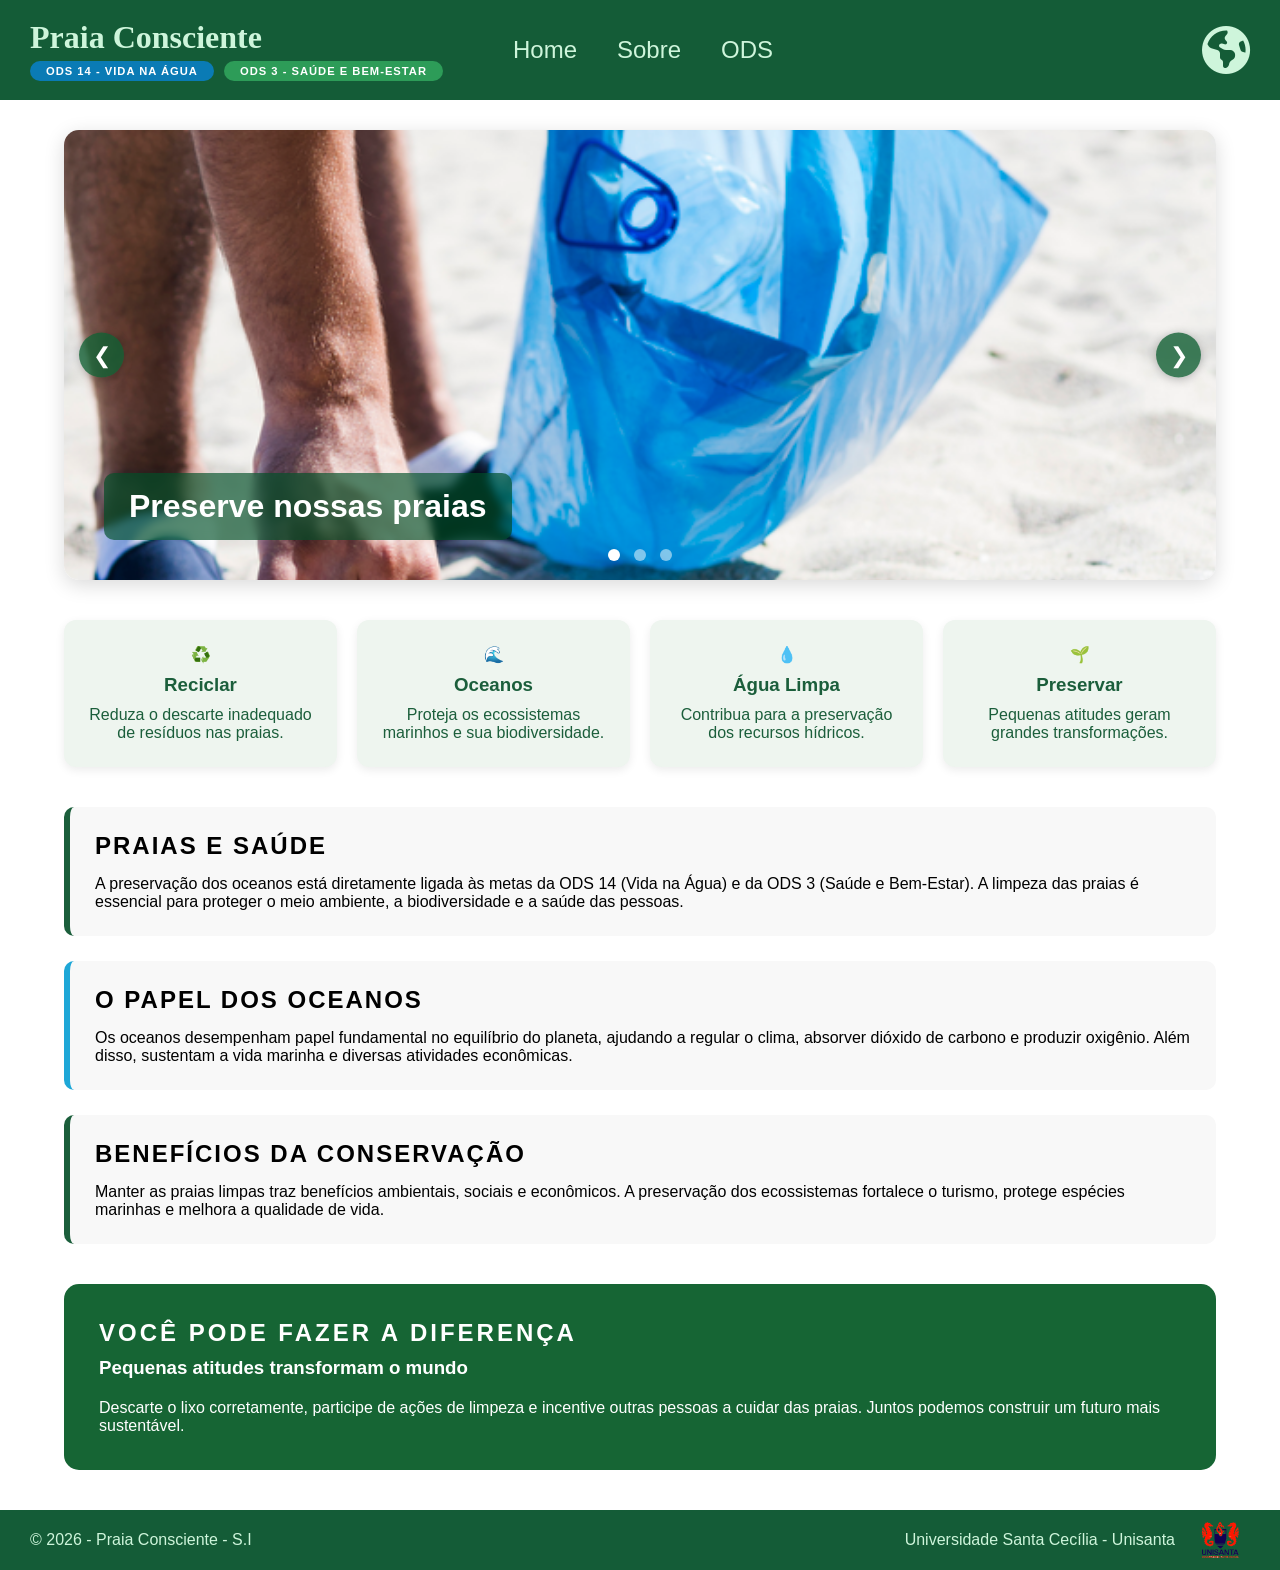
<file: index.html>
<!DOCTYPE html>
<html lang="en">
<head>
    <meta charset="UTF-8">
    <meta name="viewport" content="width=device-width, initial-scale=1.0">
    <title>Praia Consciente</title>
    <link rel="stylesheet" href="./src/css/main.css">
    <link rel="stylesheet" href="./src/css/Carrousel.css">
</head>
<body>
    <!--Header-->
    <div id="header"></div>

    <main>
        <!--Carrousel-->
        <section class="carousel">
            <div class="slides">
                <div class="slide active">
                    <img src="./src/imgs/Praia1.png" alt="Praia limpa">
                    <div class="caption">
                        Preserve nossas praias
                    </div>
                </div>

                <div class="slide">
                    <img src="./src/imgs/Praia2.jpg" alt="Vida marinha">
                    <div class="caption">
                        Pequenas ações geram grandes mudanças
                    </div>
                </div>

                <div class="slide">
                    <img src="./src/imgs/Praia3.jpg" alt="Conscientização">
                    <div class="caption">
                        Proteja a vida marinha
                    </div>
                </div>
            </div>

            <button class="prev">&#10094;</button>
            <button class="next">&#10095;</button>

            <div class="dots">
                <span class="dot active"></span>
                <span class="dot"></span>
                <span class="dot"></span>
            </div>
        </section>

        <!--Body-->
        <section class="conteudo">
            <div class="cards-info">
                <div class="card">
                    ♻️
                    <h3>Reciclar</h3>
                    <p>Reduza o descarte inadequado de resíduos nas praias.</p>
                </div>

                <div class="card">
                    🌊
                    <h3>Oceanos</h3>
                    <p>Proteja os ecossistemas marinhos e sua biodiversidade.</p>
                </div>

                <div class="card">
                    💧
                    <h3>Água Limpa</h3>
                    <p>Contribua para a preservação dos recursos hídricos.</p>
                </div>

                <div class="card">
                    🌱
                    <h3>Preservar</h3>
                    <p>Pequenas atitudes geram grandes transformações.</p>
                </div>
            </div>

            <div class="bloco verde">
                <h2>Praias e Saúde</h2>
                <p>
                    A preservação dos oceanos está diretamente ligada às metas da
                    ODS 14 (Vida na Água) e da ODS 3 (Saúde e Bem-Estar).
                    A limpeza das praias é essencial para proteger o meio ambiente,
                    a biodiversidade e a saúde das pessoas.
                </p>
            </div>

            <div class="bloco azul">
                <h2>O Papel dos Oceanos</h2>
                <p>
                    Os oceanos desempenham papel fundamental no equilíbrio do planeta,
                    ajudando a regular o clima, absorver dióxido de carbono e produzir
                    oxigênio. Além disso, sustentam a vida marinha e diversas
                    atividades econômicas.
                </p>
            </div>

            <div class="bloco verde">
                <h2>Benefícios da Conservação</h2>
                <p>
                    Manter as praias limpas traz benefícios ambientais, sociais e
                    econômicos. A preservação dos ecossistemas fortalece o turismo,
                    protege espécies marinhas e melhora a qualidade de vida.
                </p>
            </div>

            <div class="cta">
                <h2>Você pode fazer a diferença</h2>
                <h3>Pequenas atitudes transformam o mundo</h3>

                <p>
                    Descarte o lixo corretamente, participe de ações de limpeza e
                    incentive outras pessoas a cuidar das praias. Juntos podemos
                    construir um futuro mais sustentável.
                </p>
            </div>
        </section>

        
    </main>

    <!--Footer-->
    <div id="footer"></div>

    <!--Importação Script-->
    <script src="./src/js/HeaderFooter.js"></script>
    <script src="./src/js/Carrousel.js"></script>

</body>
</html>
</file>
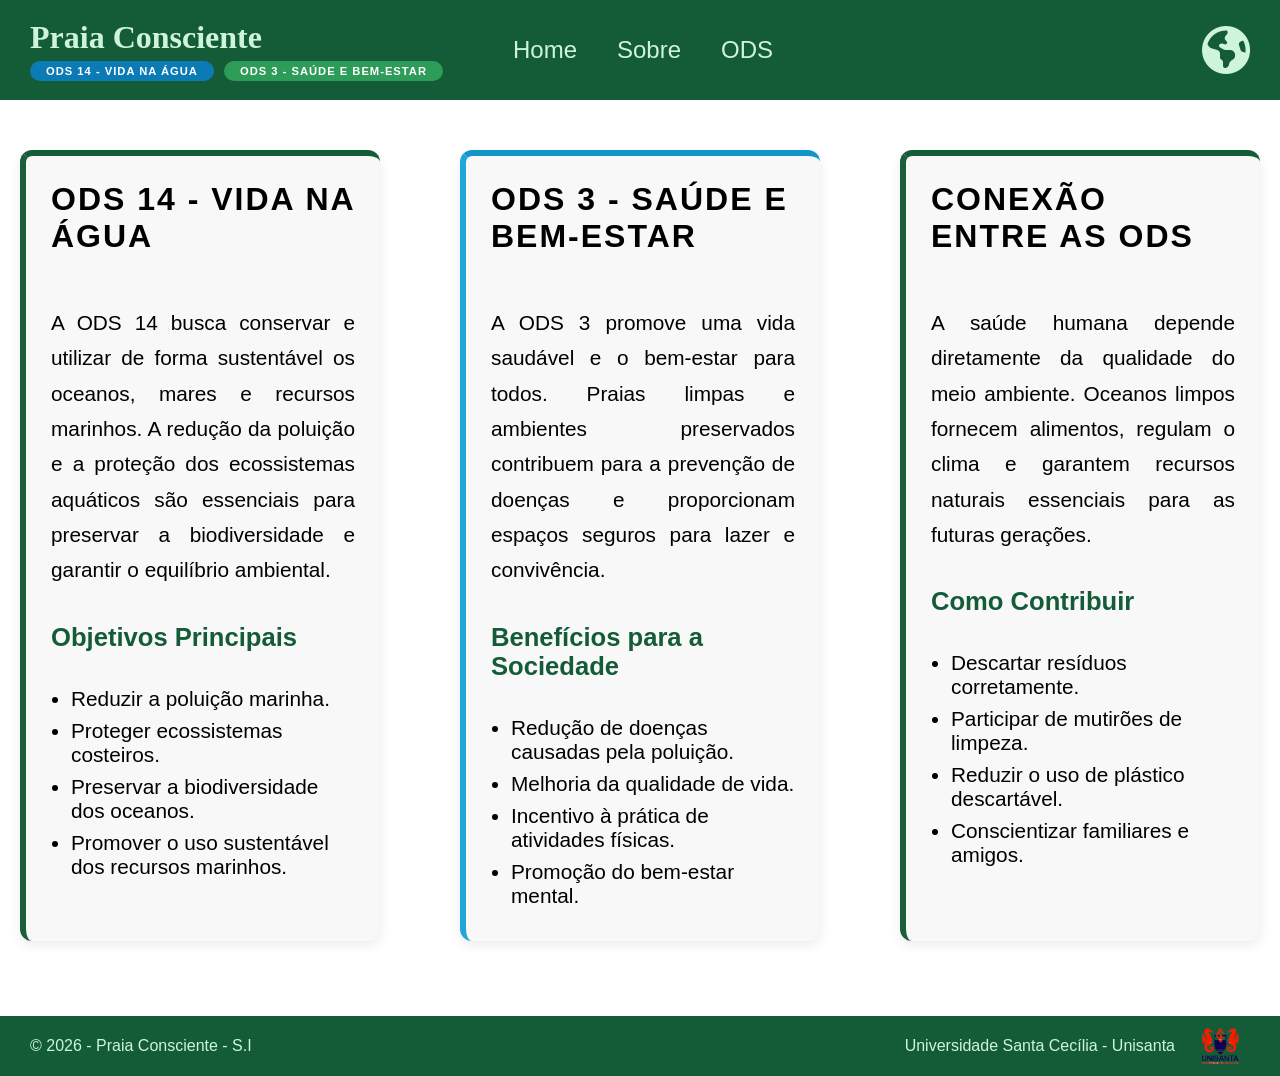
<file: Ods.html>
<!DOCTYPE html>
<html lang="en">
<head>
    <meta charset="UTF-8">
    <meta name="viewport" content="width=device-width, initial-scale=1.0">
    <title>Ods</title>
    <link rel="stylesheet" href="./src/css/main.css">
    <link rel="stylesheet" href="./src/css/Ods.css">
</head>
<body>
    <!--Header-->
    <div id="header"></div>

    <main>
        <section class="ods-container">

        <div class="bloco verde">
            <h2>ODS 14 - VIDA NA ÁGUA</h2>
            <p>
                A ODS 14 busca conservar e utilizar de forma sustentável os oceanos,
                mares e recursos marinhos. A redução da poluição e a proteção dos
                ecossistemas aquáticos são essenciais para preservar a biodiversidade
                e garantir o equilíbrio ambiental.
            </p>

            <h3>Objetivos Principais</h3>
            <ul>
                <li>Reduzir a poluição marinha.</li>
                <li>Proteger ecossistemas costeiros.</li>
                <li>Preservar a biodiversidade dos oceanos.</li>
                <li>Promover o uso sustentável dos recursos marinhos.</li>
            </ul>
        </div>

        <div class="bloco azul">
            <h2>ODS 3 - SAÚDE E BEM-ESTAR</h2>
            <p>
                A ODS 3 promove uma vida saudável e o bem-estar para todos. Praias
                limpas e ambientes preservados contribuem para a prevenção de doenças
                e proporcionam espaços seguros para lazer e convivência.
            </p>

            <h3>Benefícios para a Sociedade</h3>
            <ul>
                <li>Redução de doenças causadas pela poluição.</li>
                <li>Melhoria da qualidade de vida.</li>
                <li>Incentivo à prática de atividades físicas.</li>
                <li>Promoção do bem-estar mental.</li>
            </ul>
        </div>

        <div class="bloco verde">
            <h2>Conexão entre as ODS</h2>
            <p>
                A saúde humana depende diretamente da qualidade do meio ambiente.
                Oceanos limpos fornecem alimentos, regulam o clima e garantem
                recursos naturais essenciais para as futuras gerações.
            </p>

            <h3>Como Contribuir</h3>
            <ul>
                <li>Descartar resíduos corretamente.</li>
                <li>Participar de mutirões de limpeza.</li>
                <li>Reduzir o uso de plástico descartável.</li>
                <li>Conscientizar familiares e amigos.</li>
            </ul>
        </div>

    </section>
    </main>

    <!--Footer-->
    <div id="footer"></div>

    <!--Importação Script-->
    <script src="./src/js/HeaderFooter.js"></script>
</body>
</html>
</file>
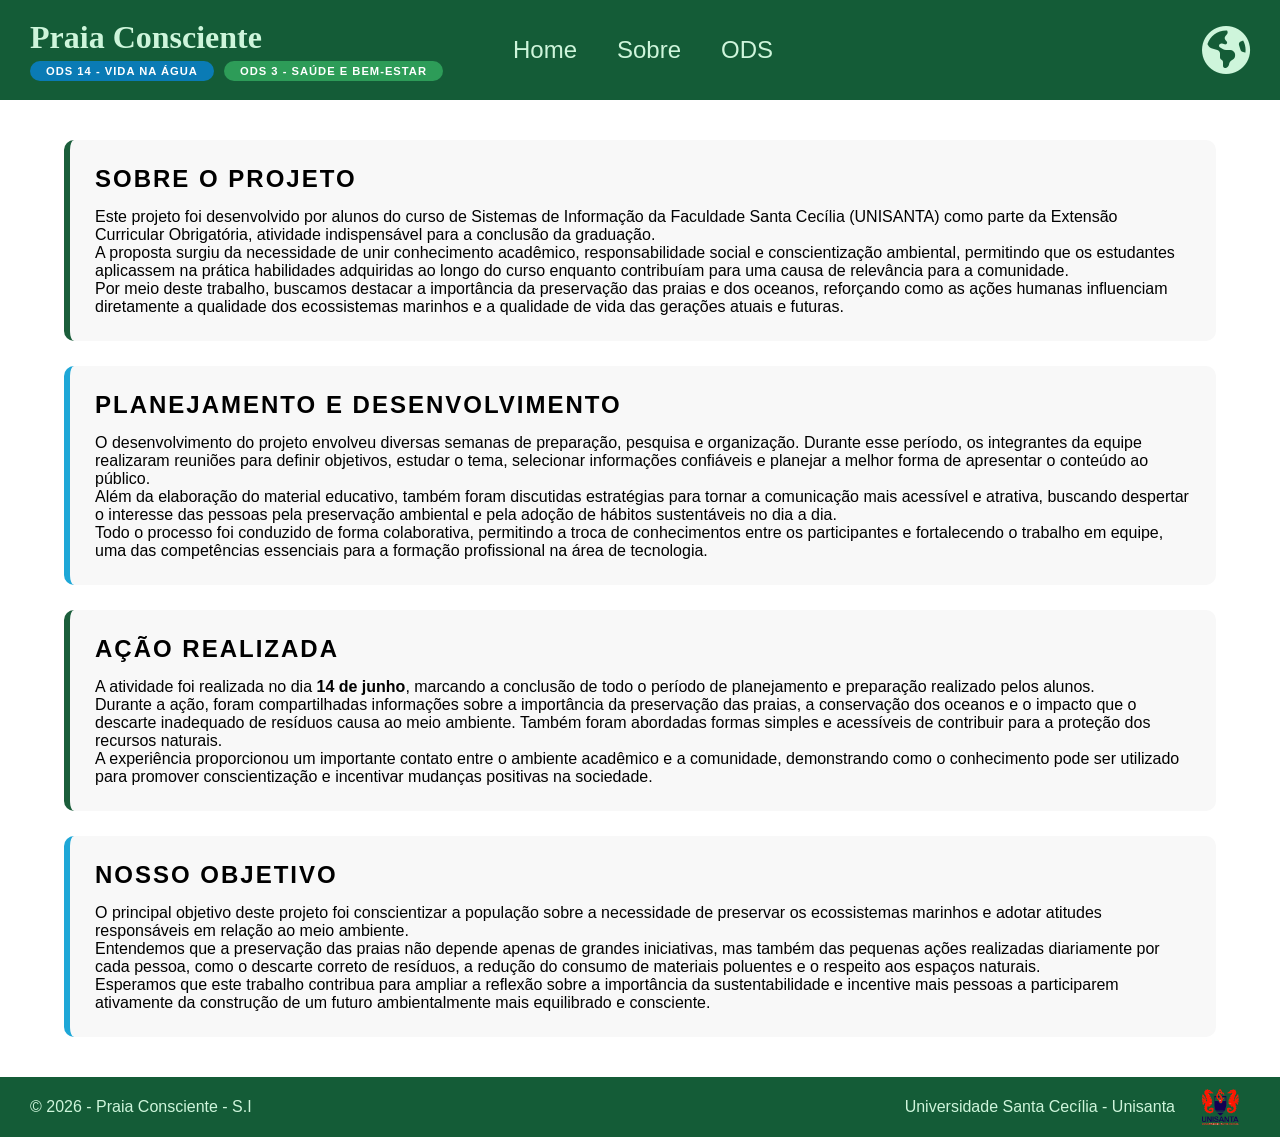
<file: Sobre.html>
<!DOCTYPE html>
<html lang="en">
<head>
    <meta charset="UTF-8">
    <meta name="viewport" content="width=device-width, initial-scale=1.0">
    <link rel="stylesheet" href="./src/css/main.css">
    <title>Sobre</title>
</head>
<body>
    <!--Header-->
    <div id="header"></div>

    <main>
        <section class="conteudo">
            <div class="bloco verde">
                <h2>Sobre o Projeto</h2>

                <p>
                    Este projeto foi desenvolvido por alunos do curso de Sistemas de
                    Informação da Faculdade Santa Cecília (UNISANTA) como parte da
                    Extensão Curricular Obrigatória, atividade indispensável para a
                    conclusão da graduação.
                </p>

                <p>
                    A proposta surgiu da necessidade de unir conhecimento acadêmico,
                    responsabilidade social e conscientização ambiental, permitindo que os
                    estudantes aplicassem na prática habilidades adquiridas ao longo do
                    curso enquanto contribuíam para uma causa de relevância para a
                    comunidade.
                </p>

                <p>
                    Por meio deste trabalho, buscamos destacar a importância da preservação
                    das praias e dos oceanos, reforçando como as ações humanas influenciam
                    diretamente a qualidade dos ecossistemas marinhos e a qualidade de vida
                    das gerações atuais e futuras.
                </p>
            </div>

            <div class="bloco azul">
                <h2>Planejamento e Desenvolvimento</h2>

                <p>
                    O desenvolvimento do projeto envolveu diversas semanas de preparação,
                    pesquisa e organização. Durante esse período, os integrantes da equipe
                    realizaram reuniões para definir objetivos, estudar o tema, selecionar
                    informações confiáveis e planejar a melhor forma de apresentar o
                    conteúdo ao público.
                </p>

                <p>
                    Além da elaboração do material educativo, também foram discutidas
                    estratégias para tornar a comunicação mais acessível e atrativa,
                    buscando despertar o interesse das pessoas pela preservação ambiental e
                    pela adoção de hábitos sustentáveis no dia a dia.
                </p>

                <p>
                    Todo o processo foi conduzido de forma colaborativa, permitindo a troca
                    de conhecimentos entre os participantes e fortalecendo o trabalho em
                    equipe, uma das competências essenciais para a formação profissional na
                    área de tecnologia.
                </p>
            </div>

            <div class="bloco verde">
                <h2>Ação Realizada</h2>

                <p>
                    A atividade foi realizada no dia <strong>14 de junho</strong>, marcando
                    a conclusão de todo o período de planejamento e preparação realizado
                    pelos alunos.
                </p>

                <p>
                    Durante a ação, foram compartilhadas informações sobre a importância da
                    preservação das praias, a conservação dos oceanos e o impacto que o
                    descarte inadequado de resíduos causa ao meio ambiente. Também foram
                    abordadas formas simples e acessíveis de contribuir para a proteção dos
                    recursos naturais.
                </p>

                <p>
                    A experiência proporcionou um importante contato entre o ambiente
                    acadêmico e a comunidade, demonstrando como o conhecimento pode ser
                    utilizado para promover conscientização e incentivar mudanças positivas
                    na sociedade.
                </p>
            </div>

            <div class="bloco azul">
                <h2>Nosso Objetivo</h2>

                <p>
                    O principal objetivo deste projeto foi conscientizar a população sobre
                    a necessidade de preservar os ecossistemas marinhos e adotar atitudes
                    responsáveis em relação ao meio ambiente.
                </p>

                <p>
                    Entendemos que a preservação das praias não depende apenas de grandes
                    iniciativas, mas também das pequenas ações realizadas diariamente por
                    cada pessoa, como o descarte correto de resíduos, a redução do consumo
                    de materiais poluentes e o respeito aos espaços naturais.
                </p>

                <p>
                    Esperamos que este trabalho contribua para ampliar a reflexão sobre a
                    importância da sustentabilidade e incentive mais pessoas a participarem
                    ativamente da construção de um futuro ambientalmente mais equilibrado e
                    consciente.
                </p>
            </div>
        </section>
    </main>

    <!--Footer-->
    <div id="footer"></div>

    <!--Importação Script-->
    <script src="./src/js/HeaderFooter.js"></script>
</body>
</html>
</file>
<file: src/css/main.css>
*{
    margin: 0;
    padding: 0;
    box-sizing: border-box;
}

html{
    font-size: 16px;
}

body{
    min-height: 100vh;
    display: flex;
    flex-direction: column;
    font-family: Arial, Helvetica, sans-serif;
    overflow-x: hidden;
}

main{
    flex: 1;
    width: 100%;
}

.conteudo{
    width: 90%;
    max-width: 1200px;
    margin: 40px auto;
}

.cards-info{
    display: grid;
    grid-template-columns: repeat(4, 1fr);
    gap: 20px;
    margin-bottom: 40px;
}

.card{
    background: #eef5ef;
    border-radius: 12px;
    padding: 25px;
    text-align: center;
    color: #1b5e3b;
    box-shadow: 0 3px 10px rgba(0,0,0,.08);
}

.card h3{
    margin: 10px 0;
}

.bloco{
    background: #f8f8f8;
    padding: 25px;
    margin-bottom: 25px;
    border-radius: 10px;
}

.bloco h2{
    margin-bottom: 15px;
    text-transform: uppercase;
    letter-spacing: 2px;
}

.verde{
    border-left: 6px solid #1b5e3b;
}

.azul{
    border-left: 6px solid #1ea7d7;
}

.cta{
    background: #166534;
    color: white;
    padding: 35px;
    border-radius: 15px;
    margin-top: 40px;
}

.cta h2{
    text-transform: uppercase;
    letter-spacing: 3px;
}

.cta h3{
    margin: 10px 0 20px;
}

.foto-projeto{
    width: 100%;
    margin: 25px 0;
    text-align: center;
}

.foto-projeto img{
    width: 100%;
    max-height: 500px;
    object-fit: cover;
    border-radius: 12px;
}

@media (max-width: 900px){
    .cards-info{
        grid-template-columns: repeat(2,1fr);
    }
}

@media (max-width: 600px){
    .cards-info{
        grid-template-columns: 1fr;
    }
}
</file>
<file: src/css/Carrousel.css>
.carousel {
    position: relative;
    width: 90%;
    max-width: 1600px;
    height: 450px;
    margin: 30px auto;
    overflow: hidden;
    border-radius: 15px;
    box-shadow: 0 5px 20px rgba(0,0,0,0.15);
}

.slides {
    width: 100%;
    height: 100%;
    position: relative;
}

.slide {
    position: absolute;
    width: 100%;
    height: 100%;
    opacity: 0;
    transition: opacity 0.8s ease-in-out;
}

.slide img {
    width: 100%;
    height: 100%;
    object-fit: cover;
}

.slide.active {
    opacity: 1;
}

.prev,
.next {
    position: absolute;
    top: 50%;
    transform: translateY(-50%);

    display: flex;
    justify-content: center;
    align-items: center;

    background: rgba(18, 95, 52, 0.8);
    color: white;

    border: none;
    width: 45px;
    height: 45px;
    border-radius: 50%;

    cursor: pointer;
    font-size: 22px;
    line-height: 1;
    box-shadow: 0 2px 10px rgba(0,0,0,0.25);
    transition: background 0.3s ease,
                transform 0.3s ease;
}

.prev:hover,
.next:hover {
    background: rgba(18, 95, 52, 1);
    transform: translateY(-50%) scale(1.08);
    box-shadow: 0 4px 15px rgba(0,0,0,0.35);
}

.prev {
    left: 15px;
}

.next {
    right: 15px;
}

.dots {
    position: absolute;
    bottom: 15px;
    width: 100%;
    text-align: center;
}

.dot {
    display: inline-block;
    width: 12px;
    height: 12px;

    margin: 0 5px;
    border-radius: 50%;

    background: rgba(255,255,255,0.5);
}

.dot.active {
    background: white;
}

.caption {
    position: absolute;
    bottom: 40px;
    left: 40px;

    background: rgba(0, 80, 40, 0.65);
    backdrop-filter: blur(4px);

    color: white;
    padding: 15px 25px;
    border-radius: 10px;

    font-size: 2rem;
    font-weight: bold;
}
</file>
<file: src/css/Ods.css>
.ods-container{
    max-width: 1700px;
    margin: 50px auto;
    padding: 0 20px;

    display: grid;
    grid-template-columns: repeat(3, 1fr);
    gap: 80px;
}

.bloco{
    background: #f8f8f8;
    border-radius: 12px;
    padding: 25px;
    box-shadow: 0 4px 12px rgba(0,0,0,.08);

    display: flex;
    flex-direction: column;
    gap: 35px;
}

.bloco h2{
    font-size: 2rem;
    letter-spacing: 2px;
}

.bloco h3{
    color: var(--verde-escuro);
    font-size: 1.6rem;
}

.bloco p{
    line-height: 1.7;
    font-size: 1.3rem;
    text-align: justify;
}

.bloco ul{
    padding-left: 20px;
}

.bloco li{
    margin-bottom: 8px;
    font-size: 1.3rem;
}

.verde{
    border-top: 6px solid var(--verde-escuro);
}

.azul{
    border-top: 6px solid var(--azul-ods);
}

@media (max-width: 1024px){
    .ods-container{
        grid-template-columns: repeat(2, 1fr);
    }
}

@media (max-width: 768px){
    .ods-container{
        grid-template-columns: 1fr;
    }
}
</file>
